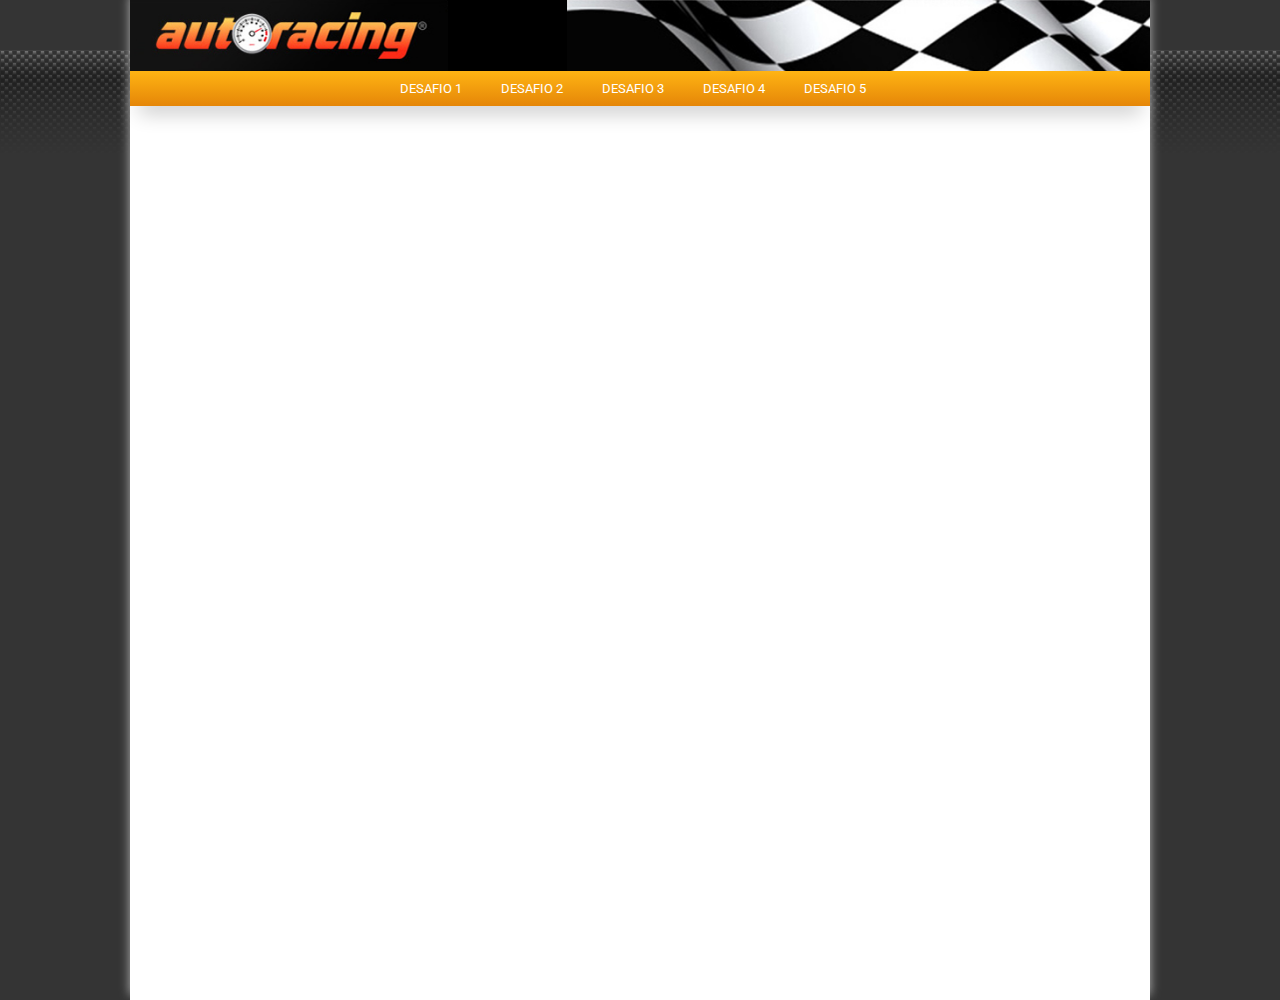
<file: index.html>
<!DOCTYPE html>
<html lang="en">

<head>
    <meta charset="UTF-8">
    <meta name="viewport" content="width=device-width, initial-scale=1.0">
    <title>Início</title>
    <style>
        @import url('https://fonts.googleapis.com/css2?family=Roboto:wght@700&display=swap');

        body {
            height: 100%;
            margin: 0 auto;
            background: url("bg.jpg") 0 50px repeat-x #343434;
        }
        .site {
            max-width: 1020px;
            height: 1000px;
            margin: 0 auto;
            background-color: white;
            box-shadow: 0px -5px 10px #b4b4b4;
        }
        .backgroundMenu {
            background-color: black;
            height: 71px;
            display: block;
            margin: 0 auto;
            /* zero para top e bottom, e auto para as laterais */
        }

        .imagemMenu1 {
            max-width: 400px;
            max-height: 71px;
            float: left;
        }

        .imagemMenu2 {
            float: right;
            max-width: 583px;
        }

        .menuIcones {
            background-image: linear-gradient(rgb(255, 180, 19), rgb(229, 134, 8));
            height: 35px;
            box-shadow: 0 16px 20px -9px #c7c7c7;
            text-align: center;
        }

        .linksMenu {
            font-family: 'Roboto', sans-serif;
            color: white;
            text-decoration: none;
            text-transform: uppercase;
            font-size: 13px;
            position: relative;
            top: 22%;
            margin-left: 10px;
            margin-right: 25px;
        }

        .linksMenu:hover {
            text-decoration: underline;
        }

        /*aaaa */
    </style>
</head>

<body>
    <header>
        <div class="site">
            <div class="backgroundMenu">
                <img class="imagemMenu1" src="autoracing.jpg">
                <img class="imagemMenu2" src="bandeira.jpg">
            </div>
            <div class="menuIcones">
                <a class="linksMenu" href="desafio1/desafio1.html">Desafio 1</a>
                <a class="linksMenu" href="desafio2/desafio2.html">Desafio 2</a>
                <a class="linksMenu" href="desafio3/desafio3.html">Desafio 3</a>
                <a class="linksMenu" href="desafio4/desafio4.html">Desafio 4</a>
                <a class="linksMenu" href="desafio5/desafio5.html">Desafio 5 </a>

            </div>
        </div>

    </header>
    <main>

    </main>
    <footer>

    </footer>
</body>

</html>
</file>
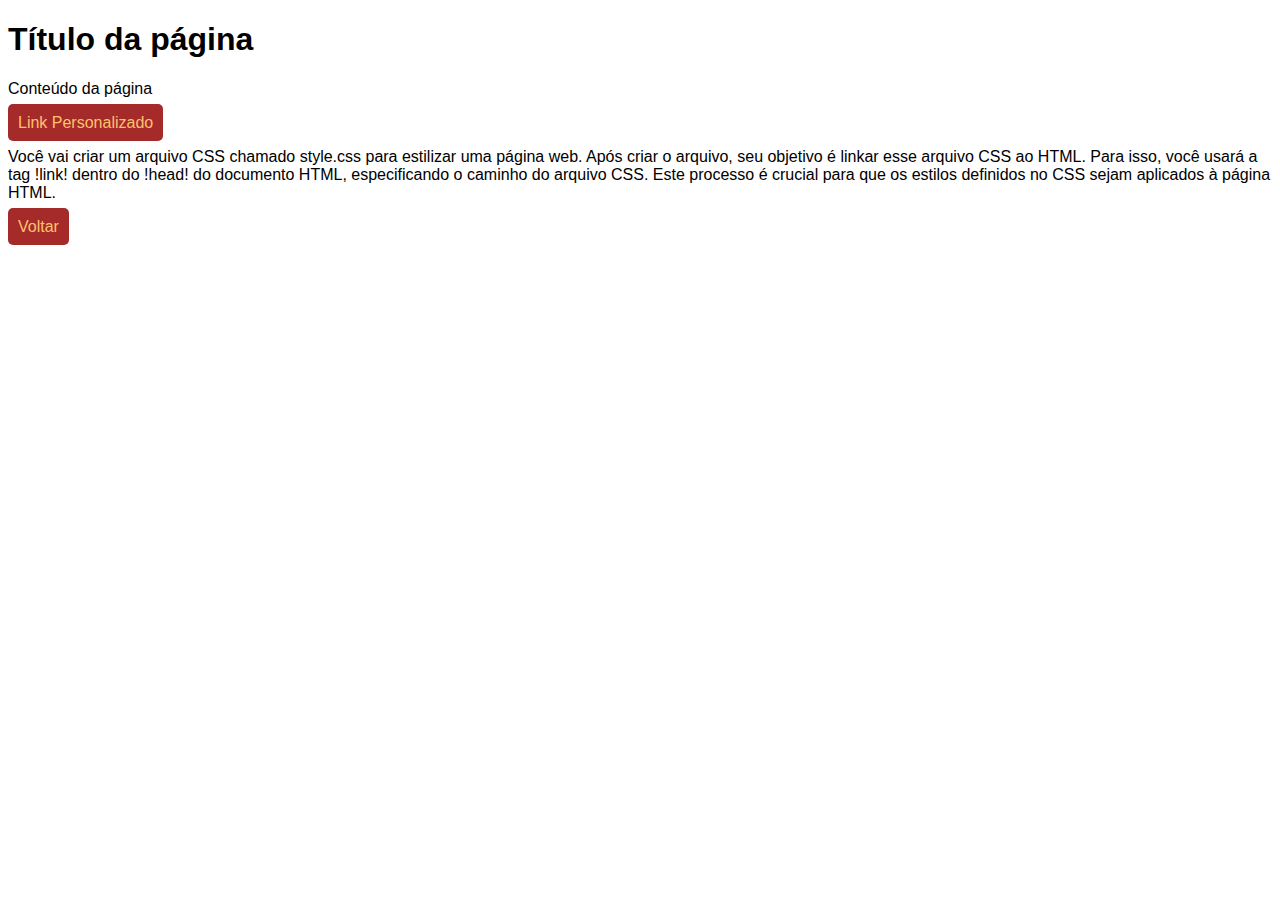
<file: desafio1/desafio1.html>
<!DOCTYPE html>
<html lang="en">
<head>
    <meta charset="UTF-8">
    <meta name="viewport" content="width=device-width, initial-scale=1.0">
    <title>Desafio 1</title>
    <link rel="stylesheet" href="style.css">
</head>
<body>
    <header>

    </header>
    <main>
        <h1> Título da página</h1>
        <p> Conteúdo da página</p>
        <a href="/">Link Personalizado</a>
    </main>
    <footer>
        <p>Você vai criar um arquivo CSS chamado style.css para estilizar uma página web. Após criar o arquivo, seu objetivo é linkar esse arquivo CSS ao HTML. Para isso, você usará a tag !link! dentro do !head! do documento HTML, especificando o caminho do arquivo CSS. Este processo é crucial para que os estilos definidos no CSS sejam aplicados à página HTML.</p>
        <a href="../index.html">Voltar</a>
    </footer>
</body>
</html>
</file>
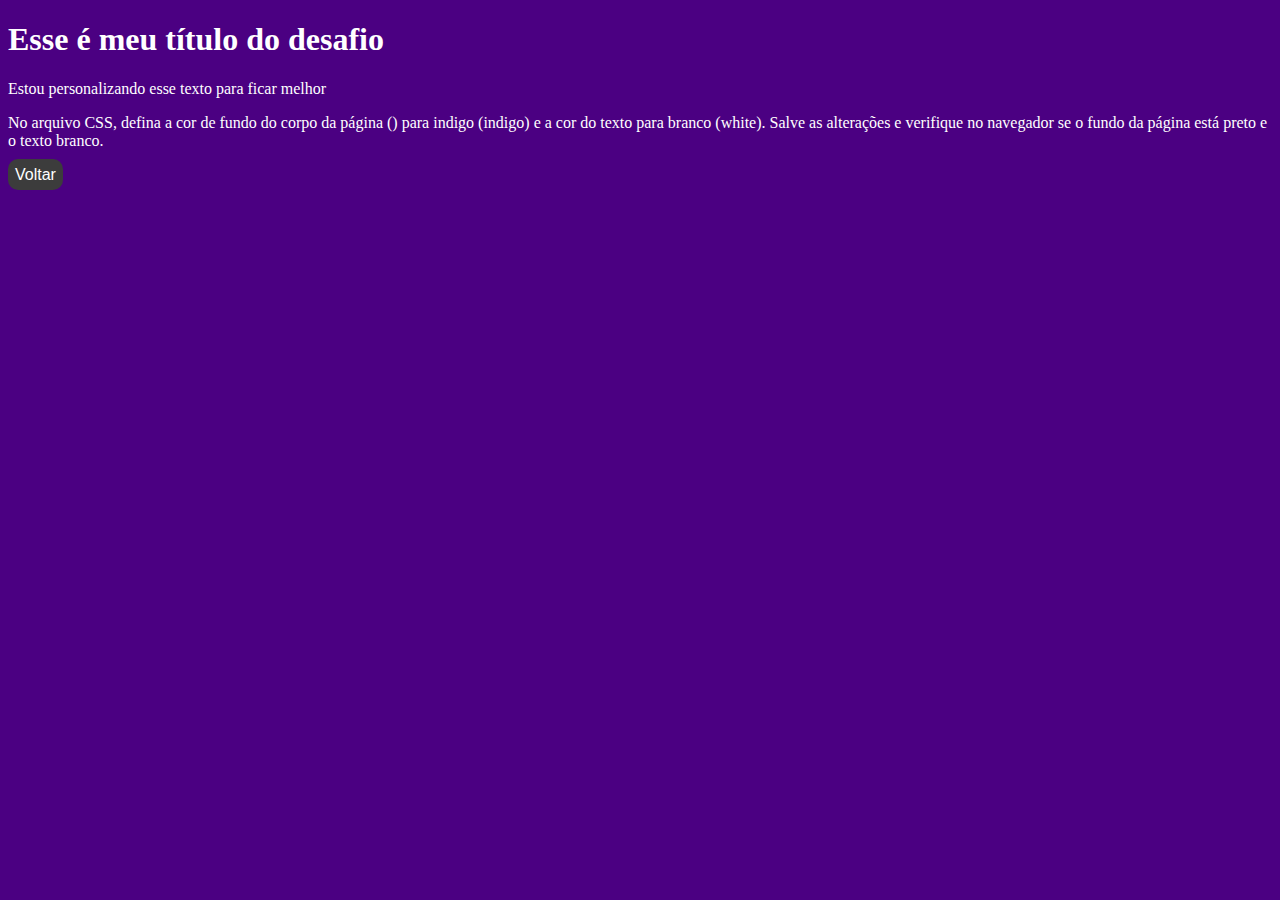
<file: desafio2/desafio2.html>
<!DOCTYPE html>
<html lang="en">
<head>
    <meta charset="UTF-8">
    <meta name="viewport" content="width=device-width, initial-scale=1.0">
    <title>Desafio 2</title>
    <link rel="stylesheet" href="style.css">
</head>
<body>
    <header>

    </header>
    <main>
        <h1> Esse é meu título do desafio</h1>
        <p> Estou personalizando esse texto para ficar melhor</p>
    </main>
    <footer>
        <p> No arquivo CSS, defina a cor de fundo do corpo da página (<body>) para indigo (indigo) e a cor do texto para branco (white). Salve as alterações e verifique no navegador se o fundo da página está preto e o texto branco.</p>
        <a href="../index.html">Voltar</a>
    </footer>
</body>
</html>
</file>
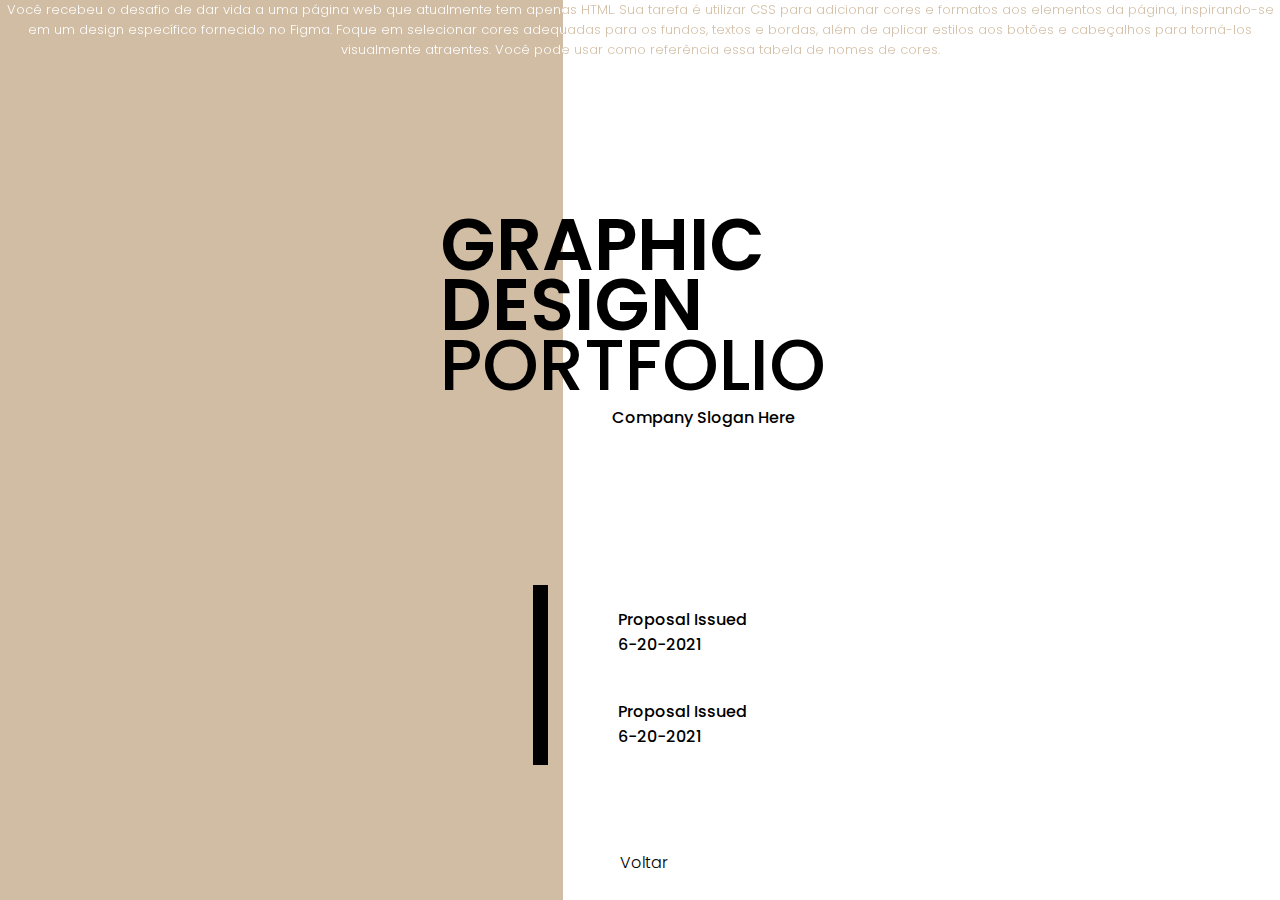
<file: desafio3/desafio3.html>
<!DOCTYPE html>
<html lang="en">

<head>
    <meta charset="UTF-8">
    <meta name="viewport" content="width=device-width, initial-scale=1.0">
    <title>Desafio 3</title>
    <link rel="stylesheet" href="style.css">
</head>

<body>
    <header>
        <p class="questao"> Você recebeu o desafio de dar vida a uma página web que atualmente tem apenas HTML. Sua
            tarefa é utilizar CSS para adicionar cores e formatos aos elementos da página, inspirando-se em um design
            específico fornecido no Figma. Foque em selecionar cores adequadas para os fundos, textos e bordas, além de
            aplicar estilos aos botões e cabeçalhos para torná-los visualmente atraentes. Você pode usar como referência
            essa tabela de nomes de cores.</p>
    </header>
    <main>
        <div class="titulo">
            <h1><strong>Graphic Design </strong>Portfolio</h1>
            <p>Company Slogan Here</p>
        </div>
    </main>
    <footer>
        <div class="rodape">
            <p> Proposal Issued 6-20-2021</p>
            <p class="rodapeBaixo"> Proposal Issued 6-20-2021</p>
        </div>
        <a href="../index.html">Voltar</a>
    </footer>

</body>

</html>
</file>
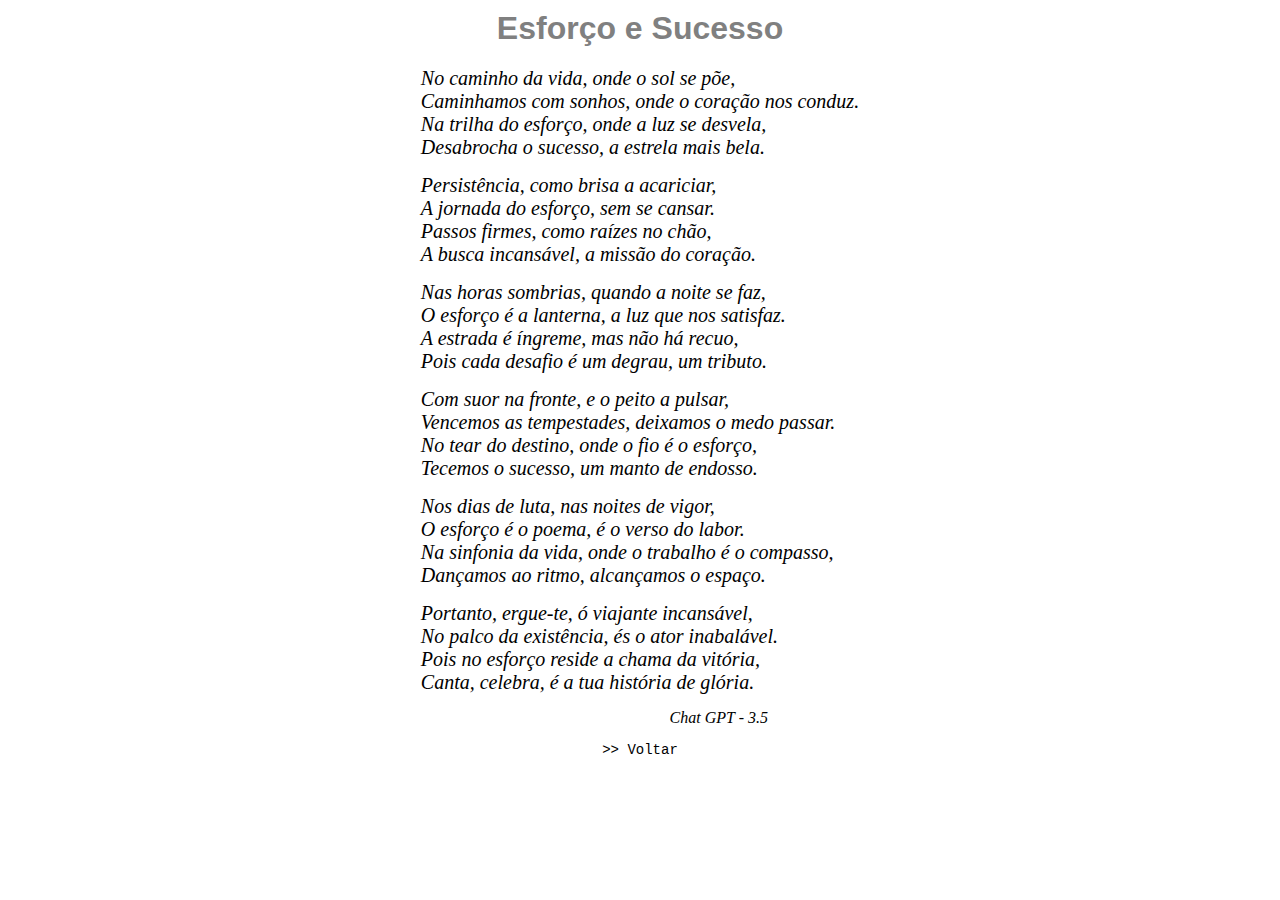
<file: desafio4/desafio4.html>
<!DOCTYPE html>
<html lang="en">
<head>
    <meta charset="UTF-8">
    <meta name="viewport" content="width=device-width, initial-scale=1.0">
    <link rel="stylesheet" href="style.css">
    <title>Desafio 4</title>
</head>
<body>
    <header>
        <h1>Esforço e Sucesso</h1>
    </header>
    <main>
            <div class="textos">
               <p>No caminho da vida, onde o sol se põe,<br>
                Caminhamos com sonhos, onde o coração nos conduz.<br>
                Na trilha do esforço, onde a luz se desvela,<br>
                Desabrocha o sucesso, a estrela mais bela.<br></p>
                
            <p>Persistência, como brisa a acariciar,<br>
                A jornada do esforço, sem se cansar.<br>
                Passos firmes, como raízes no chão,<br>
                A busca incansável, a missão do coração.<br></p>
                
            <p>Nas horas sombrias, quando a noite se faz,<br>
                O esforço é a lanterna, a luz que nos satisfaz.<br>
                A estrada é íngreme, mas não há recuo,<br>
                Pois cada desafio é um degrau, um tributo.<br></p>
                
            <p>Com suor na fronte, e o peito a pulsar,<br>
                Vencemos as tempestades, deixamos o medo passar.<br>
                No tear do destino, onde o fio é o esforço,<br>
                Tecemos o sucesso, um manto de endosso.<br></p>
                
            <p>Nos dias de luta, nas noites de vigor,<br>
                O esforço é o poema, é o verso do labor.<br>
                Na sinfonia da vida, onde o trabalho é o compasso,<br>
                Dançamos ao ritmo, alcançamos o espaço.<br></p>
                
            <p>Portanto, ergue-te, ó viajante incansável,<br>
                No palco da existência, és o ator inabalável.<br>
                Pois no esforço reside a chama da vitória,<br>
                Canta, celebra, é a tua história de glória.</p>
        </div>
    </main>
    <footer>
        <div class="assinatura">
            <p>Chat GPT - 3.5</p>
        </div>
        <a href="../index.html">>> Voltar</a>
    </footer>
</body>
</html>
</file>
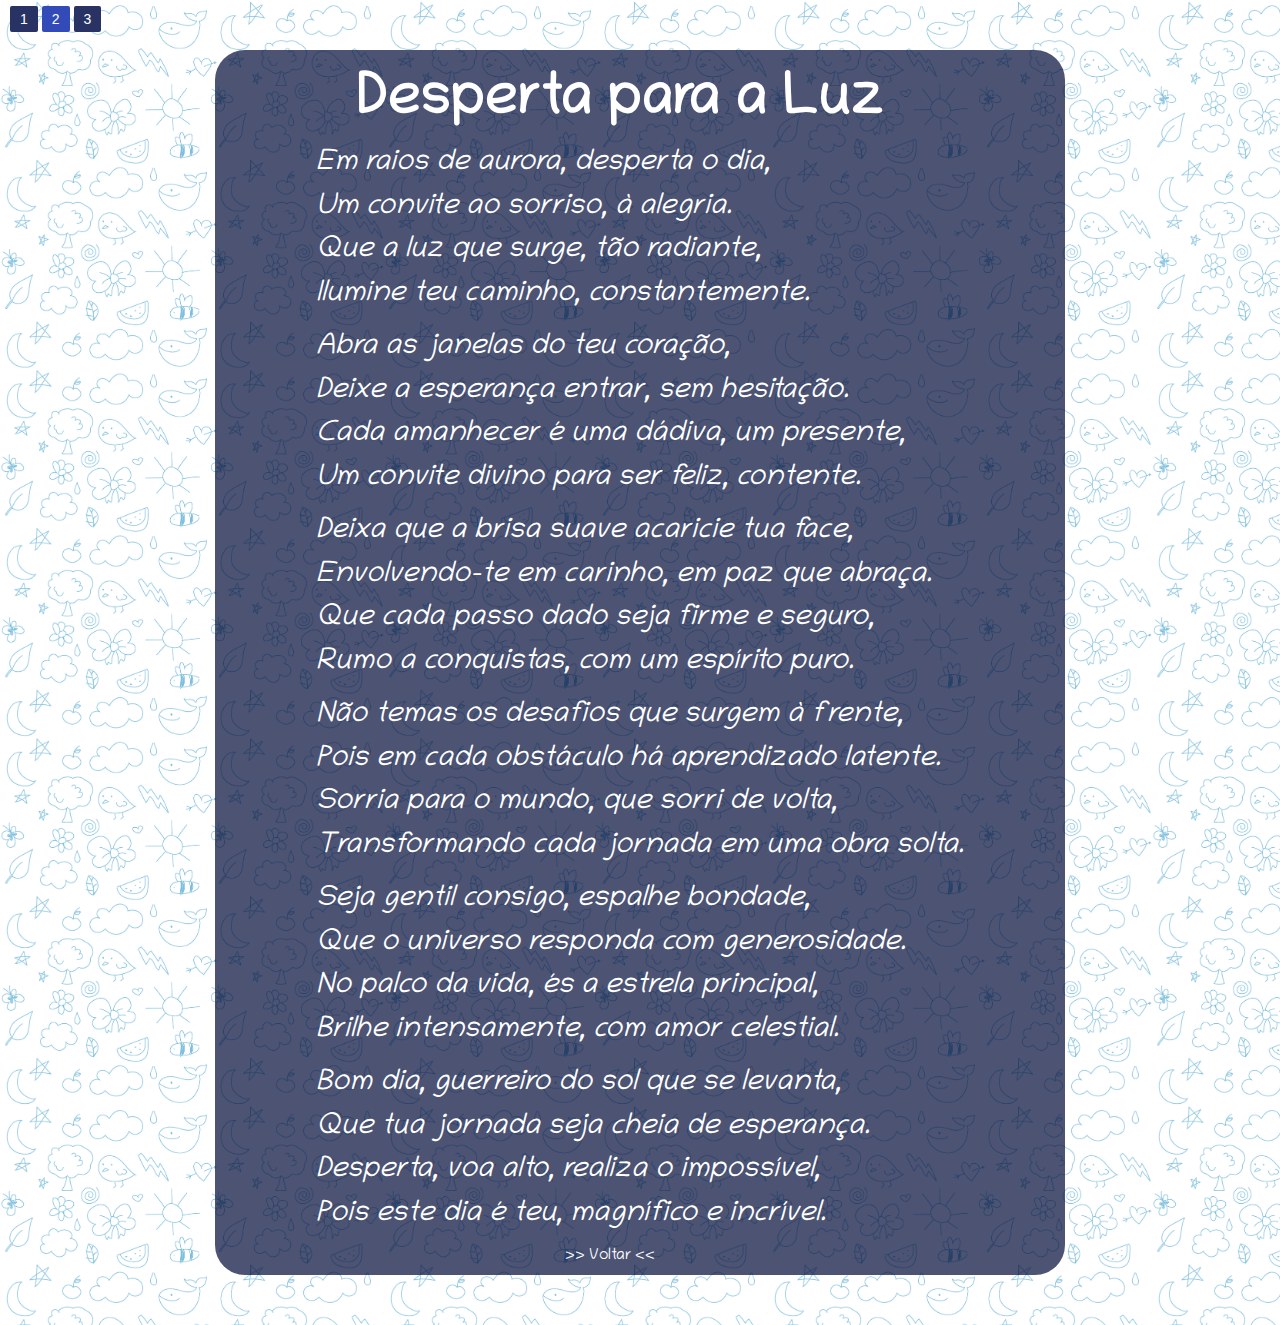
<file: desafio5/desafio5.2.html>
<!DOCTYPE html>
<html lang="en">

<head>
    <meta charset="UTF-8">
    <meta name="viewport" content="width=device-width, initial-scale=1.0">
    <title>Desafio 5</title>
    <link rel="stylesheet" href="style2.css">
</head>

<body>
    <header>
        <div class="estilos">
            <a href="desafio5.html">1</a>
            <a class="ativo" href="desafio5.2.html">2</a>
            <a href="desafio5.3.html">3</a>
        </div>
    </header>
    <main>
        <div class="conteudo">
            <div class="textos">
                <h1>Desperta para a Luz</h1>
                <p>Em raios de aurora, desperta o dia,<br>
                    Um convite ao sorriso, à alegria.<br>
                    Que a luz que surge, tão radiante,<br>
                    Ilumine teu caminho, constantemente.<br></p>

                <p>Abra as janelas do teu coração,<br>
                    Deixe a esperança entrar, sem hesitação.<br>
                    Cada amanhecer é uma dádiva, um presente,<br>
                    Um convite divino para ser feliz, contente.<br></p>

                <p>Deixa que a brisa suave acaricie tua face,<br>
                    Envolvendo-te em carinho, em paz que abraça.<br>
                    Que cada passo dado seja firme e seguro,<br>
                    Rumo a conquistas, com um espírito puro.<br></p>

                <p>Não temas os desafios que surgem à frente,<br>
                    Pois em cada obstáculo há aprendizado latente.<br>
                    Sorria para o mundo, que sorri de volta,<br>
                    Transformando cada jornada em uma obra solta.<br></p>

                <p>Seja gentil consigo, espalhe bondade,<br>
                    Que o universo responda com generosidade.<br>
                    No palco da vida, és a estrela principal,<br>
                    Brilhe intensamente, com amor celestial.<br></p>

                <p>Bom dia, guerreiro do sol que se levanta,<br>
                    Que tua jornada seja cheia de esperança.<br>
                    Desperta, voa alto, realiza o impossível,<br>
                    Pois este dia é teu, magnífico e incrível.<br></p>
                    <a class="voltar" href="../index.html">>> Voltar <<</a>
            </div>

        </div>
    </main>
    <footer>
   <!--Agora, vamos um pouco além. Você precisa criar três arquivos CSS diferentes, cada um com um estilo único, para o mesmo arquivo HTML. Isso demonstrará como o CSS pode drasticamente mudar a aparência de uma página sem alterar o HTML. Crie estilos variados para os elementos da página - um arquivo com um estilo formal e elegante, outro com um estilo colorido e divertido, e um terceiro com um visual minimalista e limpo.-->   
    </footer>

</body>

</html>
</file>
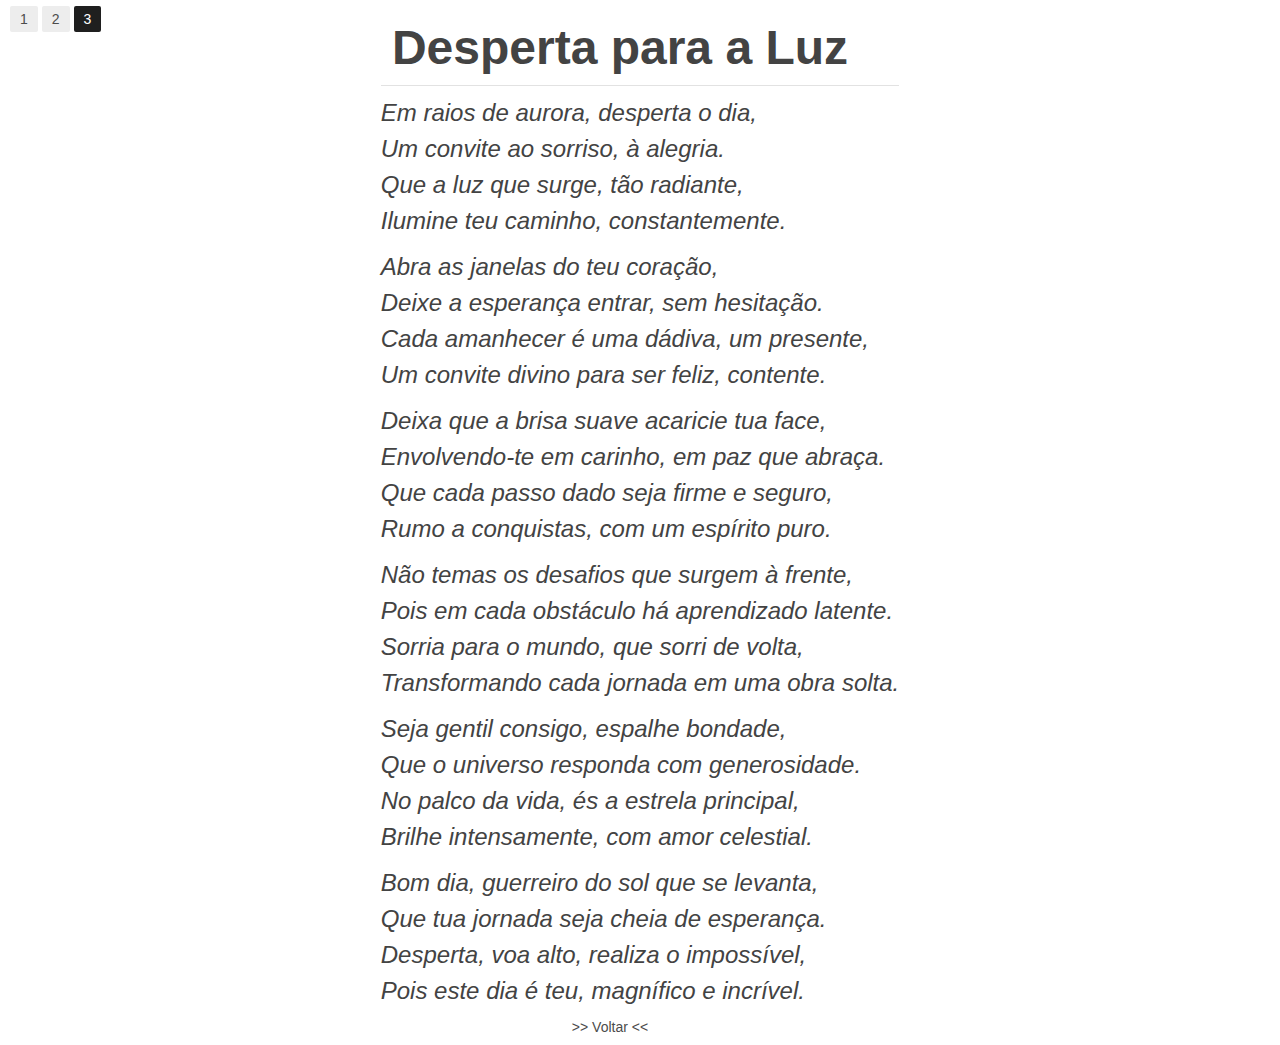
<file: desafio5/desafio5.3.html>
<!DOCTYPE html>
<html lang="en">

<head>
    <meta charset="UTF-8">
    <meta name="viewport" content="width=device-width, initial-scale=1.0">
    <title>Desafio 5</title>
    <link rel="stylesheet" href="style3.css">
</head>

<body>
    <header>
        <div class="estilos">
            <a href="desafio5.html">1</a>
            <a href="desafio5.2.html">2</a>
            <a class="ativo" href="desafio5.3.html">3</a>
        </div>
    </header>
    <main>
        <div class="conteudo">
            <div class="textos">
                <h1>Desperta para a Luz</h1>
                <div class="borda"></div>
                <p>Em raios de aurora, desperta o dia,<br>
                    Um convite ao sorriso, à alegria.<br>
                    Que a luz que surge, tão radiante,<br>
                    Ilumine teu caminho, constantemente.<br></p>

                <p>Abra as janelas do teu coração,<br>
                    Deixe a esperança entrar, sem hesitação.<br>
                    Cada amanhecer é uma dádiva, um presente,<br>
                    Um convite divino para ser feliz, contente.<br></p>

                <p>Deixa que a brisa suave acaricie tua face,<br>
                    Envolvendo-te em carinho, em paz que abraça.<br>
                    Que cada passo dado seja firme e seguro,<br>
                    Rumo a conquistas, com um espírito puro.<br></p>

                <p>Não temas os desafios que surgem à frente,<br>
                    Pois em cada obstáculo há aprendizado latente.<br>
                    Sorria para o mundo, que sorri de volta,<br>
                    Transformando cada jornada em uma obra solta.<br></p>

                <p>Seja gentil consigo, espalhe bondade,<br>
                    Que o universo responda com generosidade.<br>
                    No palco da vida, és a estrela principal,<br>
                    Brilhe intensamente, com amor celestial.<br></p>

                <p>Bom dia, guerreiro do sol que se levanta,<br>
                    Que tua jornada seja cheia de esperança.<br>
                    Desperta, voa alto, realiza o impossível,<br>
                    Pois este dia é teu, magnífico e incrível.<br></p>
                    <a class="voltar" href="../index.html">>> Voltar <<</a>
            </div>

        </div>
    </main>
    <footer>
   <!--Agora, vamos um pouco além. Você precisa criar três arquivos CSS diferentes, cada um com um estilo único, para o mesmo arquivo HTML. Isso demonstrará como o CSS pode drasticamente mudar a aparência de uma página sem alterar o HTML. Crie estilos variados para os elementos da página - um arquivo com um estilo formal e elegante, outro com um estilo colorido e divertido, e um terceiro com um visual minimalista e limpo.-->   
    </footer>

</body>

</html>
</file>
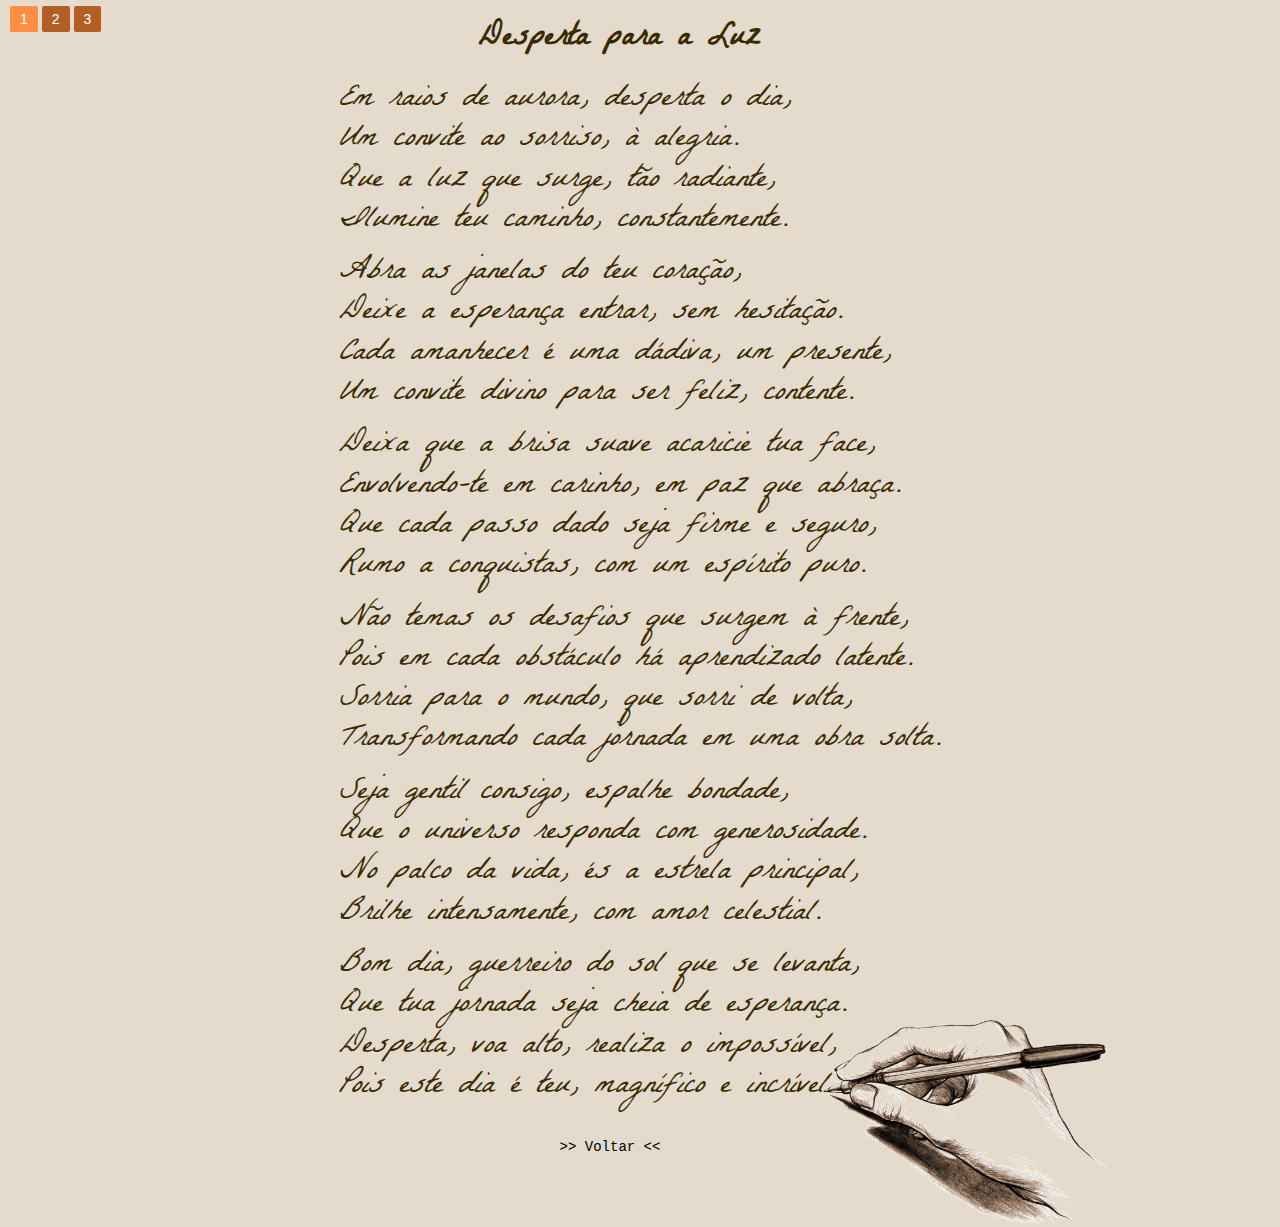
<file: desafio5/desafio5.html>
<!DOCTYPE html>
<html lang="en">

<head>
    <meta charset="UTF-8">
    <meta name="viewport" content="width=device-width, initial-scale=1.0">
    <title>Desafio 5</title>
    <link rel="stylesheet" href="style.css">
</head>

<body>
    <header>
        <div class="estilos">
            <a class="ativo" href="desafio5.html">1</a>
            <a href="desafio5.2.html">2</a>
            <a href="desafio5.3.html">3</a>
        </div>
        <h1>Desperta para a Luz</h1>
    </header>
    <main>
        <div class="conteudo">
            <div class="textos">
                <p>Em raios de aurora, desperta o dia,<br>
                    Um convite ao sorriso, à alegria.<br>
                    Que a luz que surge, tão radiante,<br>
                    Ilumine teu caminho, constantemente.<br></p>

                <p>Abra as janelas do teu coração,<br>
                    Deixe a esperança entrar, sem hesitação.<br>
                    Cada amanhecer é uma dádiva, um presente,<br>
                    Um convite divino para ser feliz, contente.<br></p>

                <p>Deixa que a brisa suave acaricie tua face,<br>
                    Envolvendo-te em carinho, em paz que abraça.<br>
                    Que cada passo dado seja firme e seguro,<br>
                    Rumo a conquistas, com um espírito puro.<br></p>

                <p>Não temas os desafios que surgem à frente,<br>
                    Pois em cada obstáculo há aprendizado latente.<br>
                    Sorria para o mundo, que sorri de volta,<br>
                    Transformando cada jornada em uma obra solta.<br></p>

                <p>Seja gentil consigo, espalhe bondade,<br>
                    Que o universo responda com generosidade.<br>
                    No palco da vida, és a estrela principal,<br>
                    Brilhe intensamente, com amor celestial.<br></p>

                <p>Bom dia, guerreiro do sol que se levanta,<br>
                    Que tua jornada seja cheia de esperança.<br>
                    Desperta, voa alto, realiza o impossível,<br>
                    Pois este dia é teu, magnífico e incrível.<br></p>
            </div>
            <img class="datilografia" src="pngwing.com (3).png">
        </div>
    </main>
    <footer>
        <a class="voltar" href="../index.html">>> Voltar << </a>
   <!--Agora, vamos um pouco além. Você precisa criar três arquivos CSS diferentes, cada um com um estilo único, para o mesmo arquivo HTML. Isso demonstrará como o CSS pode drasticamente mudar a aparência de uma página sem alterar o HTML. Crie estilos variados para os elementos da página - um arquivo com um estilo formal e elegante, outro com um estilo colorido e divertido, e um terceiro com um visual minimalista e limpo.-->   
    </footer>

</body>

</html>
</file>
<file: desafio1/style.css>
body {

}

a {
    text-decoration: none;
    background-color: brown;
    padding: 10px;
    border-radius: 5px;
    color: rgb(255, 193, 111);
    font-family: 'Gill Sans', 'Gill Sans MT', Calibri, 'Trebuchet MS', sans-serif;
}

a:hover {
    background-color: darkred;
}

h1 {
    font-family: 'Gill Sans', 'Gill Sans MT', Calibri, 'Trebuchet MS', sans-serif;
}

p {
    font-family: 'Gill Sans', 'Gill Sans MT', Calibri, 'Trebuchet MS', sans-serif;
}
</file>
<file: desafio2/style.css>
body {
    background-color: indigo;
    color: white;
}

a {
    text-decoration: none;
    color: white;
    background-color: rgb(60, 60, 60);
    padding: 7px;
    border-radius: 10px;
    font-family:'Segoe UI', Tahoma, Geneva, Verdana, sans-serif;
}

a:hover {
    background-color: rgb(98, 98, 98);
}
</file>
<file: desafio3/style.css>
@import url('https://fonts.googleapis.com/css2?family=Poppins:wght@300;500;600&display=swap');

* {
    padding: 0;
    margin: 0;
}

body {
    width: 100%;
    height: 100vh;
    background: linear-gradient(to right,
            rgb(209, 189, 164) 0%,
            rgb(209, 189, 164) 44%,
            white 44%,
            white 100%);
}

.titulo {
    max-width: 400px;
    max-height: 200px;
    position: absolute;
    bottom: 0;
    top: -30%;
    left: 0;
    right: 0;
    margin: auto;
}

.titulo h1 {
    font-family: 'Poppins', sans-serif;
    font-weight: 500;
    font-size: 72px ;
    text-transform: uppercase;
    line-height: 60px;
}

.titulo h1 strong {
    font-weight: 600;
}

.titulo p {
    float: right;
    padding-top: 10px;
    font-family: 'Poppins', sans-serif;
    font-weight: 500;
    margin-right: 45px;

}

.rodape {
    max-width: 200px;
    max-height: 180px;
    position: absolute;
    bottom: 0;
    top: 50%;
    left: 0;
    right: 0;
    margin: auto;
    font-family: 'Poppins', sans-serif;
    font-weight: 500;
    border-color: black;
    border-width: 15px;
    border-left-style: solid;
}

.rodape p {
    margin-left: 70px;
    margin-top: 11%;
}

.rodapeBaixo {
    padding-top: 20px;
}

a {
    text-decoration: none;
    color: black;
    font-family: 'Poppins', sans-serif;
    font-weight: 300;
    position: absolute;
    bottom: 0;
    top: 90%;
    left: 0;
    right: 0;
    margin: auto;
    max-width: 40px;
    max-height: 10px;
}

a:hover {
    font-weight: 500;

}

.questao {
    font-family: 'Poppins', sans-serif;
    font-weight: 300;
    font-size: 13px;
    text-align: center;
    background-image: linear-gradient(to right,
    white 0%,
    white 44%,
    rgb(209, 189, 164) 44%,
    rgb(209, 189, 164) 100%);
    background-size: 100%;
    background-clip: inherit;
    -webkit-background-clip: text;
    -webkit-text-fill-color: transparent; 

}
</file>
<file: desafio4/style.css>
* {
    padding: 0;
    margin: 0;
}
h1 {
    font-family: 'Gill Sans', 'Gill Sans MT', Calibri, 'Trebuchet MS', sans-serif;
    text-align: center;
    color: grey;
    padding-bottom: 20px;
    padding-top: 10px;
}

p {
    padding-bottom: 15px;
    font-style: italic;
}

.textos {
    width: 0 auto;   
    display: grid;
    justify-content: center;
    font-size: 20px;

}

.assinatura {

    width:20%;
    margin:auto;
    font-style: italic;
}

.assinatura p {
text-align: right
;}

a {
    text-decoration: none;
    color: black;
    font-family: 'Courier New', Courier, monospace;
    font-size: 14px;
    display: flex;
    justify-content: center;
}

a:hover {
    text-decoration: underline;
}
</file>
<file: desafio5/style2.css>
@import url('https://fonts.googleapis.com/css2?family=Chilanka&display=swap');

* {
    padding: 0;
    margin: 0;
}

body {
    background: url("181.jpg") 0px 0px / 30% repeat;
}

.datilografia {
    width: 300px;
    position: relative;
    left: 63.3%;
}

h1 {
    font-family: 'Chilanka', cursive;
    text-align: center;
    color: rgb(255, 255, 255);
    padding-top: 10px;
    padding-right: 40px;
    margin-top: 10px;
}

p {
    font-family: 'Chilanka', cursive;
    font-style: italic;
    color: rgb(255, 255, 255);
    line-height: 1.5;
}

.textos {
    width: 850px;
    margin: auto;
    display: grid;
    justify-content: center;
    font-size: 29px;
    background-color: rgba(0, 10, 56, 0.7);
    margin-top: 50px;
    margin-bottom: 50px;
    border-radius: 30px;
}

.textos p {
    margin-top: 10px;
}

.assinatura {
    width: 20%;
    margin: auto;
    font-style: italic;
}

.assinatura p {
    text-align: right;
}

.voltar {
    text-decoration: none;
    color: rgb(255, 255, 255);
    font-family: 'Chilanka', cursive;
    font-size: 16px;
    display: flex;
    justify-content: center;
    padding-right: 60px;
    margin: 10px;
}

.voltar:hover {
    text-decoration: underline;
}

.estilos {
    margin-top: -40px;
    margin-left: 10px;
    position: absolute;
}

.estilos a {
    text-decoration: none;
    color: white;
    background-color: rgb(40, 51, 100);
    padding: 5px;
    padding-left: 10px; 
    padding-right: 10px;
    border-radius: 2px;
    font-family: Arial, Helvetica, sans-serif;
    font-size: 14px;

}

.estilos a:hover {
    background-color: rgb(54, 74, 161);
}

.ativo {
    background-color: rgb(51, 75, 184) !important;
}
</file>
<file: desafio5/style3.css>
@import url('https://fonts.googleapis.com/css2?family=Chilanka&display=swap');

* {
    padding: 0;
    margin: 0;
}

body {
    background-color: white;
}

.datilografia {
    width: 300px;
    position: relative;
    left: 63.3%;
}

h1 {
    font-family: "Source Sans Pro",sans-serif;
    text-align: center;
    color: rgb(67, 67, 67);
    padding-top: 10px;
    padding-right: 40px;
    margin-top: 10px;
}

.borda {
    height: 0.1px;
    background-color: rgba(76, 76, 76, 0.163);
    margin-top: 10px;
}

p {
    font-family: "Source Sans Pro",sans-serif;
    font-style: italic;
    color: rgb(67, 67, 67);
    line-height: 1.5;
}

.textos {
    width: 850px;
    margin: auto;
    display: grid;
    justify-content: center;
    font-size: 24px;
}

.textos p {
    margin-top: 10px;
}

.assinatura {
    width: 20%;
    margin: auto;
    font-style: italic;
}

.assinatura p {
    text-align: right;
}

.voltar {
    text-decoration: none;
    color: rgba(76, 76, 76);
    font-family: "Source Sans Pro",sans-serif;
    font-size: 14px;
    display: flex;
    justify-content: center;
    padding-right: 60px;
    margin: 10px;
}

.voltar:hover {
    text-decoration: underline;
}

.estilos {
    margin-top: 10px;
    margin-left: 10px;
    position: absolute;
}

.estilos a {
    text-decoration: none;
    color: rgba(76, 76, 76);
    background-color: rgb(237, 237, 237);
    padding: 5px;
    padding-left: 10px; 
    padding-right: 10px;
    border-radius: 2px;
    font-family: Arial, Helvetica, sans-serif;
    font-size: 14px;

}

.estilos a:hover {
    background-color: rgb(217, 217, 217);
}

.ativo {
    background-color: rgb(31, 31, 31) !important;
    color: white !important;
}
</file>
<file: desafio5/style.css>
@import url('https://fonts.googleapis.com/css2?family=La+Belle+Aurore&display=swap');

* {
    padding: 0;
    margin: 0;
}

body {
    background-color: rgb(228, 219, 204)
}

.datilografia {
    width: 300px;
    position: relative;
    left: 64.05%;
}

h1 {
    font-family: 'La Belle Aurore', cursive;
    text-align: center;
    color: rgb(58, 42, 0);
    padding-top: 10px;
    padding-right: 40px;
}

p {
    font-style: italic;
    font-family: 'La Belle Aurore', cursive;
    color: rgb(58, 42, 0);
    line-height: 1.3;
}

.textos {
    height: 950px;
    display: grid;
    justify-content: center;
    font-size: 31px;

}

.textos p {
    margin-top: 12px;
}

.conteudo {
    height: 1070px;
    width: 1250px;
    margin: auto;
}

.assinatura {
    width: 20%;
    margin: auto;
    font-style: italic;
}

.assinatura p {
    text-align: right;
}

.voltar {
    text-decoration: none;
    color: black;
    font-family: 'Courier New', Courier, monospace;
    font-size: 14px;
    display: flex;
    justify-content: center;
    padding-right: 60px;
}

.voltar:hover {
    text-decoration: underline;
}

.estilos {
    margin-top: 10px;
    margin-left: 10px;
    position: absolute;
}

.estilos a {
    text-decoration: none;
    color: white;
    background-color: rgb(179, 94, 39);
    padding: 5px;
    padding-left: 10px;
    padding-right: 10px;
    border-radius: 2px;
    font-family: Arial, Helvetica, sans-serif;
    font-size: 14px;

}

.estilos a:hover {
    background-color: rgb(216, 113, 46);
}

.ativo {
    background-color: rgb(255, 141, 68) !important;
}

.questao {
    margin-top: 100px;
    font-family: 'Courier New', Courier, monospace;
    font-size: 12px;
    color: rgba(0, 10, 56, 0.3);
}
</file>
